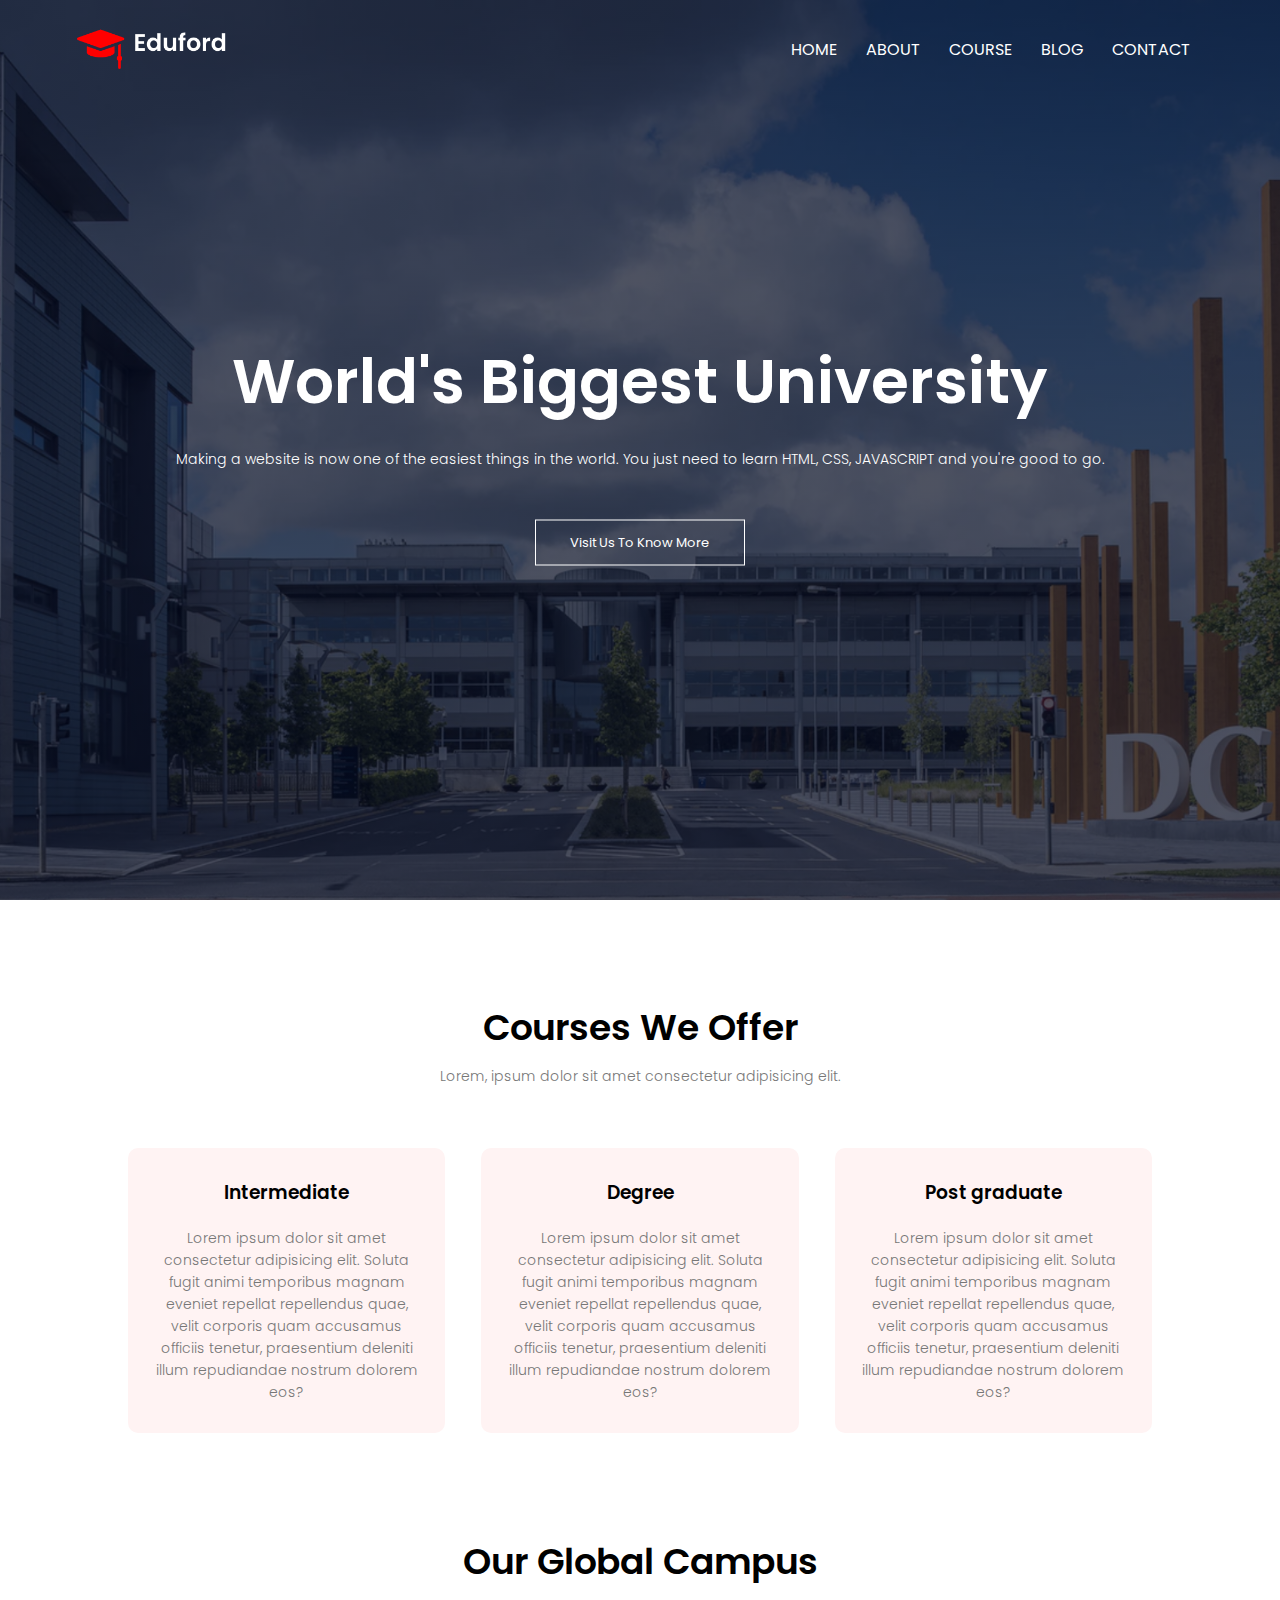
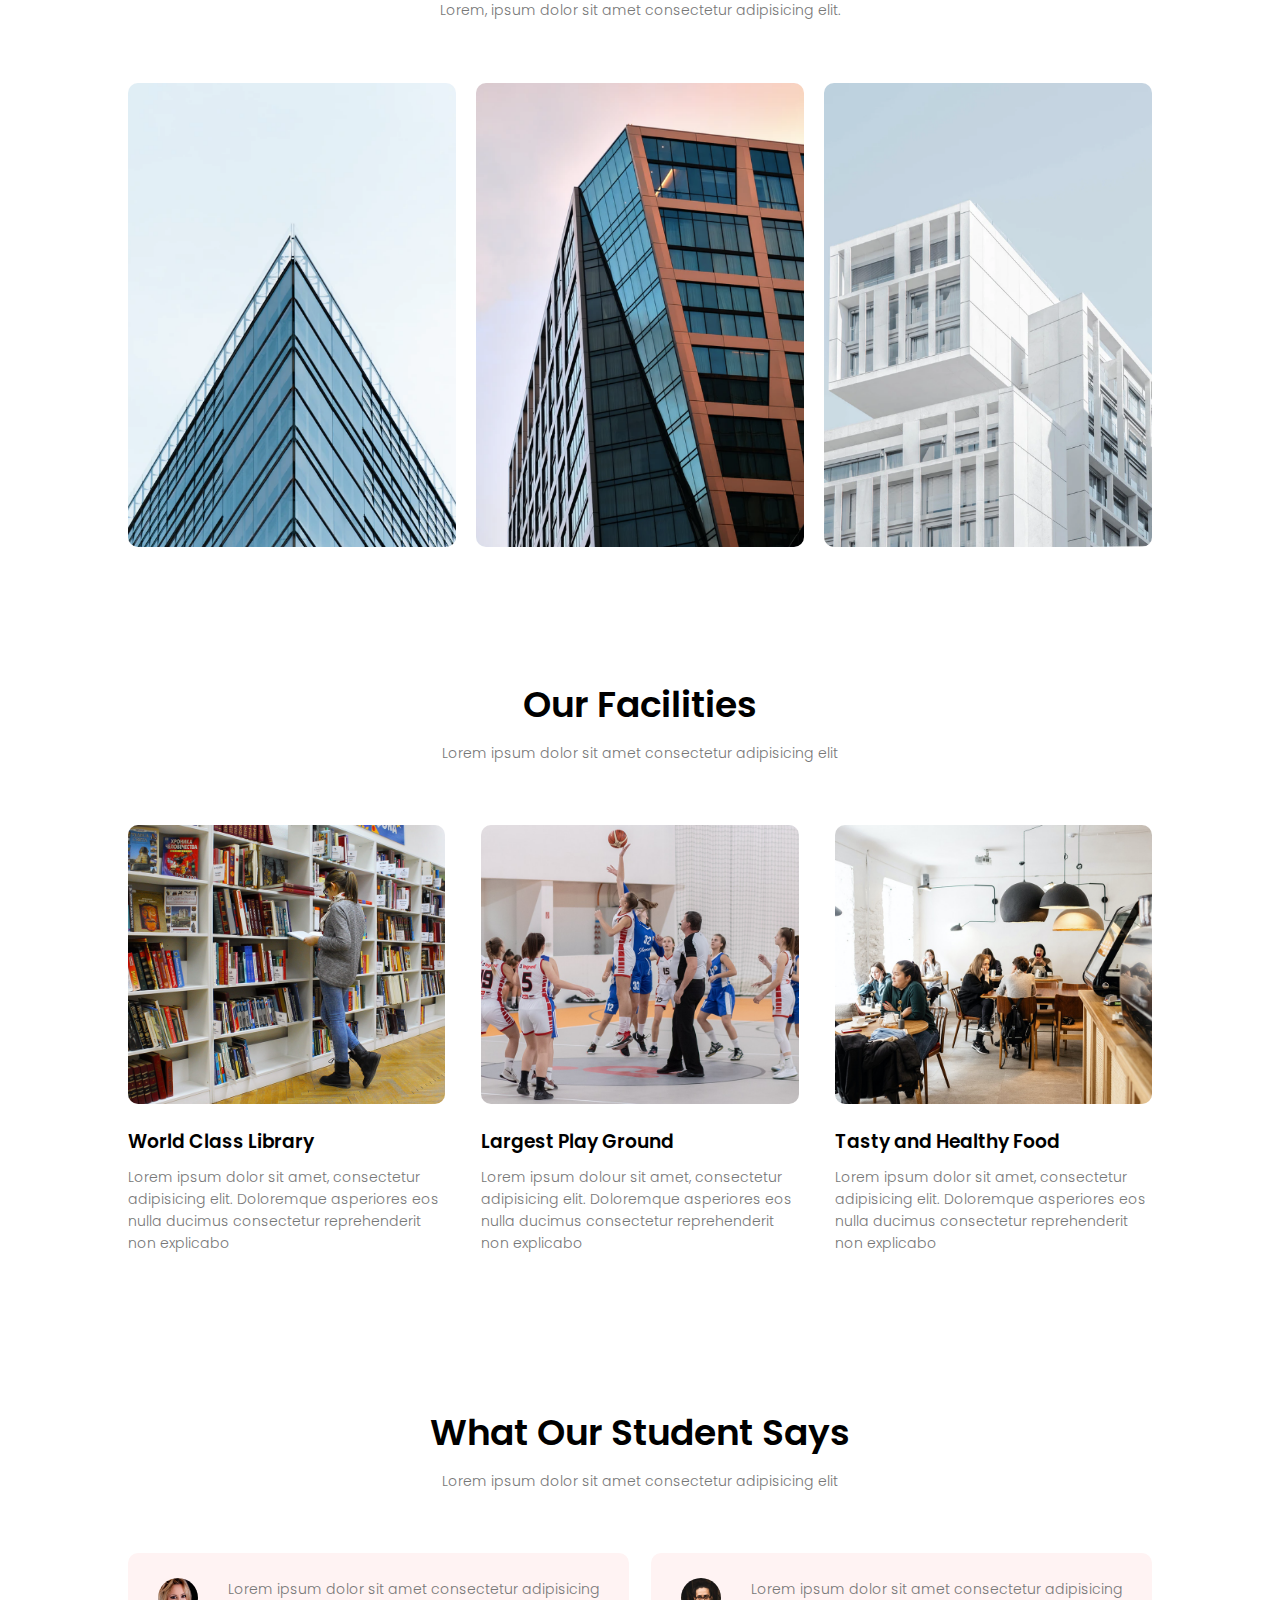
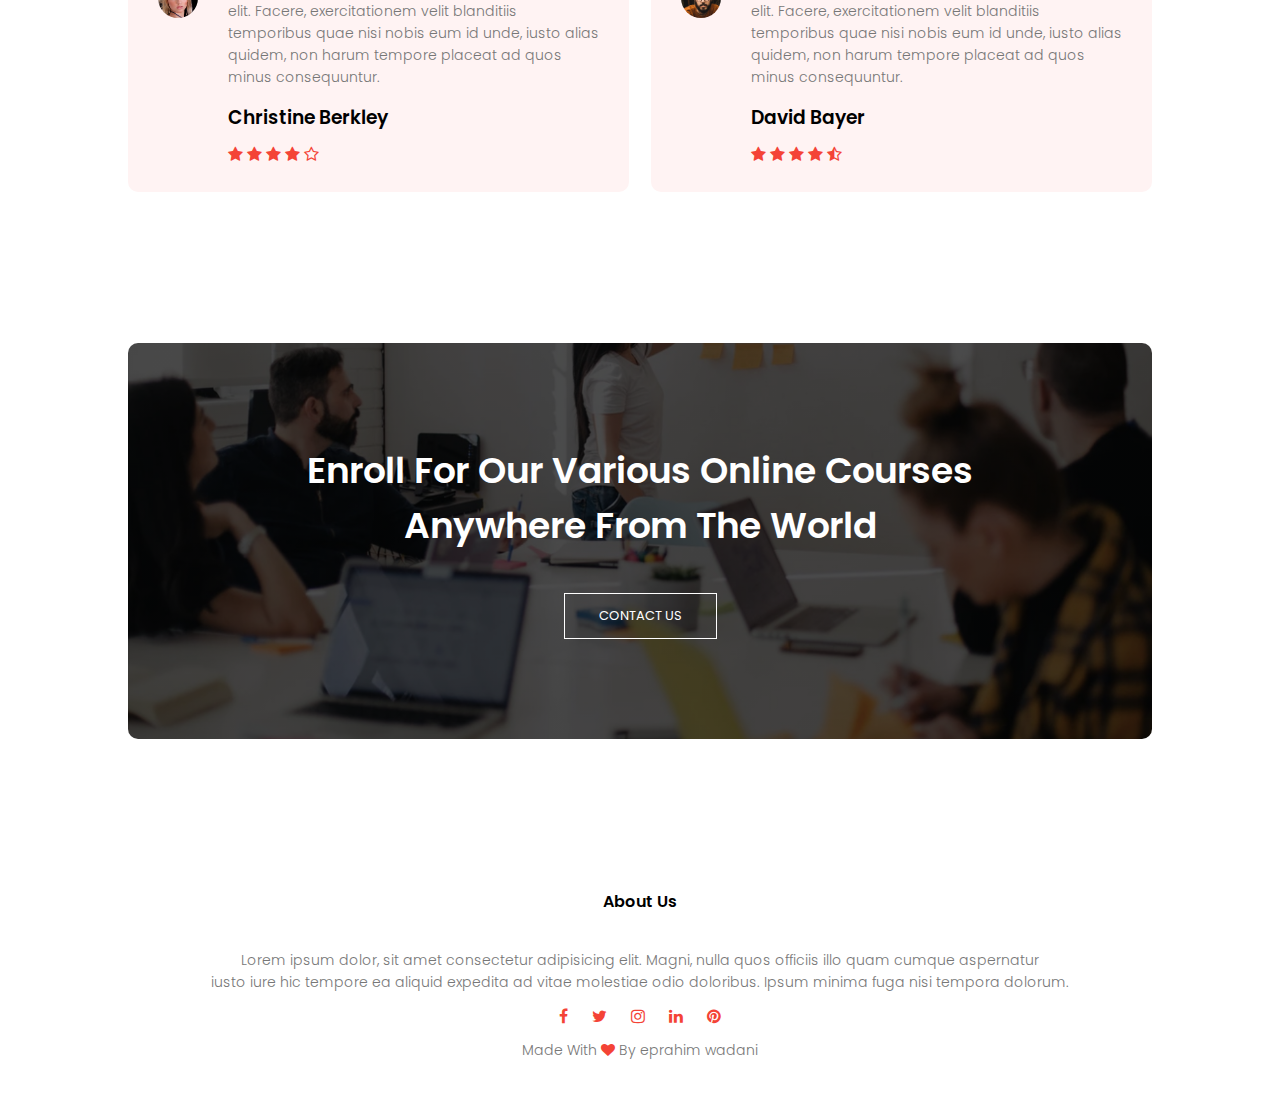
<file: index.html>
<!DOCTYPE html>
<html lang="en">
<head>
    <meta charset="UTF-8">
    <meta name="viewport" content="width=device-width, initial-scale=1.0">
    <title>University Website Design - Easy Tutorial</title>
    <link rel="stylesheet" href="qurxin.css">
    <link rel="preconnect" href="https://fonts.googleapis.com">
    <link rel="preconnect" href="https://fonts.gstatic.com" crossorigin>
    <link href="https://fonts.googleapis.com/css2?family=Poppins:wght@200;300;400;600;700&display=swap" rel="stylesheet">
    <link rel="stylesheet" href="https://stackpath.bootstrapcdn.com/font-awesome/4.7.0/css/font-awesome.min.css">
</head>
<body>
<section class="header">
        <nav>
          <a href="index.html"><img src="images/logo.png"></a>
          <div class="nav-links" id="navLinks">
            <i class="fa fa-times" onclick="hideMenu()"></i>
            <ul>
              <li><a href="index.html">HOME</a></li>
              <li><a href="about.html">ABOUT</a></li>
              <li><a href="Course.html">COURSE</a></li>
              <li><a href="Blog.html">BLOG</a></li>
              <li><a href="contact us.html">CONTACT</a></li>           
            </ul>
          </div>
          <i class="fa fa-bars" onclick="showMenu()"></i>
        </nav>
    <div class = "text-box">
      <h1>World's Biggest University</h1>
      <p>Making a website is now one of the easiest things in the world. You just need to learn HTML, CSS, JAVASCRIPT and you're good to go.</p>
      <a href="#" class="hero-btn">Visit Us To Know More</a>
    </div>
</section>
              <!---------------- Course Section ------------------>

<section class="Course">
        <h1>Courses We Offer</h1>
        <p>Lorem, ipsum dolor sit amet consectetur adipisicing elit.</p>
        <div class="row">
            <div class="course-col">
              <h3>Intermediate</h3>
              <p>Lorem ipsum dolor sit amet consectetur adipisicing elit. Soluta fugit animi temporibus magnam eveniet repellat repellendus quae, velit corporis quam accusamus officiis tenetur, praesentium deleniti illum repudiandae nostrum dolorem eos?</p>
            </div>
            <div class="course-col">
              <h3>Degree</h3>
              <p>Lorem ipsum dolor sit amet consectetur adipisicing elit. Soluta fugit animi temporibus magnam eveniet repellat repellendus quae, velit corporis quam accusamus officiis tenetur, praesentium deleniti illum repudiandae nostrum dolorem eos?</p>
            </div>
            <div class="course-col">
              <h3>Post graduate</h3>
              <p>Lorem ipsum dolor sit amet consectetur adipisicing elit. Soluta fugit animi temporibus magnam eveniet repellat repellendus quae, velit corporis quam accusamus officiis tenetur, praesentium deleniti illum repudiandae nostrum dolorem eos?</p>
            </div>
        </div>

      
</section>
 <!-- ----------------------Campus-------------------- -->
<section class="campus">
  <h1>Our Global Campus</h1>
  <p>Lorem, ipsum dolor sit amet consectetur adipisicing elit.</p>

  <div class="row">
      <div class="campus-col">
          <img src="/images/london.png">
            <div class="layer">
                <h3>LONDON</h3>
            </div>
      </div>
      <div class="campus-col">
          <img src="/images/newyork.png">
            <div class="layer">
                <h3>NEW YORK</h3>
            </div>
      </div>
      <div class="campus-col">
          <img src="/images/washington.png">
            <div class="layer">
                <h3>WASHINGTON</h3>
            </div>
      </div>
  </div>

</section>

      <!-----------------------facilities-------------------------->
<section class="facilities">
        <h1>Our Facilities</h1>
        <p>Lorem ipsum dolor sit amet consectetur adipisicing elit</p>
        <div class="row">
            <div class="facilities-col">
                <img src="images/library.png">
                <h3>World Class Library</h3>
                <p>Lorem ipsum dolor sit amet, consectetur adipisicing elit. Doloremque asperiores eos nulla ducimus consectetur reprehenderit non explicabo</p>
            </div>
      
            <div class="facilities-col">
                <img src="images/basketball.png">
                <h3>Largest Play Ground</h3>
                <p>Lorem ipsum dolour sit amet, consectetur adipisicing elit. Doloremque asperiores eos nulla ducimus consectetur reprehenderit non explicabo</p>
            </div>

            <div class="facilities-col">
                <img src="images/cafeteria.png">
                <h3>Tasty and Healthy Food</h3>
                <p>Lorem ipsum dolor sit amet, consectetur adipisicing elit. Doloremque asperiores eos nulla ducimus consectetur reprehenderit non explicabo</p>
            </div>
        </div>
</section>
              <!-------------------------Testimonials---------------------------->
<section class="testimonials">
  <h1>What Our Student Says</h1>
        <p>Lorem ipsum dolor sit amet consectetur adipisicing elit</p>
        <div class="row">
          <div class="testimonials-col">
            <img src="images/user1.jpg">
            <div>
              <p>Lorem ipsum dolor sit amet consectetur adipisicing elit. Facere, exercitationem velit blanditiis temporibus quae nisi nobis eum id unde, iusto alias quidem, non harum tempore placeat ad quos minus consequuntur.</p>
              <h3>Christine Berkley</h3>
                <i class="fa fa-star"></i>
                <i class="fa fa-star"></i>
                <i class="fa fa-star"></i>
                <i class="fa fa-star"></i>
                <i class="fa fa-star-o"></i>
            </div>
          </div>
          <div class="testimonials-col">
            <img src="images/user2.jpg">
            <div>
              <p>Lorem ipsum dolor sit amet consectetur adipisicing elit. Facere, exercitationem velit blanditiis temporibus quae nisi nobis eum id unde, iusto alias quidem, non harum tempore placeat ad quos minus consequuntur.</p>
              <h3>David Bayer</h3>
              <i class="fa fa-star"></i>
                <i class="fa fa-star"></i>
                <i class="fa fa-star"></i>
                <i class="fa fa-star"></i>
                <i class="fa fa-star-half-o"></i>
            </div>
          </div>
        </div>
</section>

              <!-------------------- call to action -------------------------->

<section class="cta">
  <h1>Enroll For Our Various Online Courses<br>Anywhere From The World</h1>
  <a href="contact us.html" class="hero-btn">CONTACT US</a>
</section>
              <!-- ----------------footer----------------- -->
<section class="footer">
  <h4>About Us</h4>
  <p>Lorem ipsum dolor, sit amet consectetur adipisicing elit. Magni, nulla quos officiis illo quam cumque aspernatur <br>iusto iure hic tempore ea aliquid expedita ad vitae molestiae odio doloribus. Ipsum minima fuga nisi tempora dolorum.</p>
  <div class="icons">
    <i class="fa fa-facebook"></i>
    <i class="fa fa-twitter"></i>
    <i class="fa fa-instagram"></i>
    <i class="fa fa-linkedin"></i>
    <i class="fa fa-pinterest"></i>
  </div>
  <p>Made With <i class="fa fa-heart"></i> By eprahim wadani</p>
</section>
    

      
              <!--------------- Javascript for toggle menu ----------------->
<script>
  var navLinks = document.getElementById("navLinks");
  function showMenu(){
    navLinks.style.right = "0"
  }
  function hideMenu(){
    navLinks.style.right = "-200px"
  }
</script>

  </body>
</html>
</file>
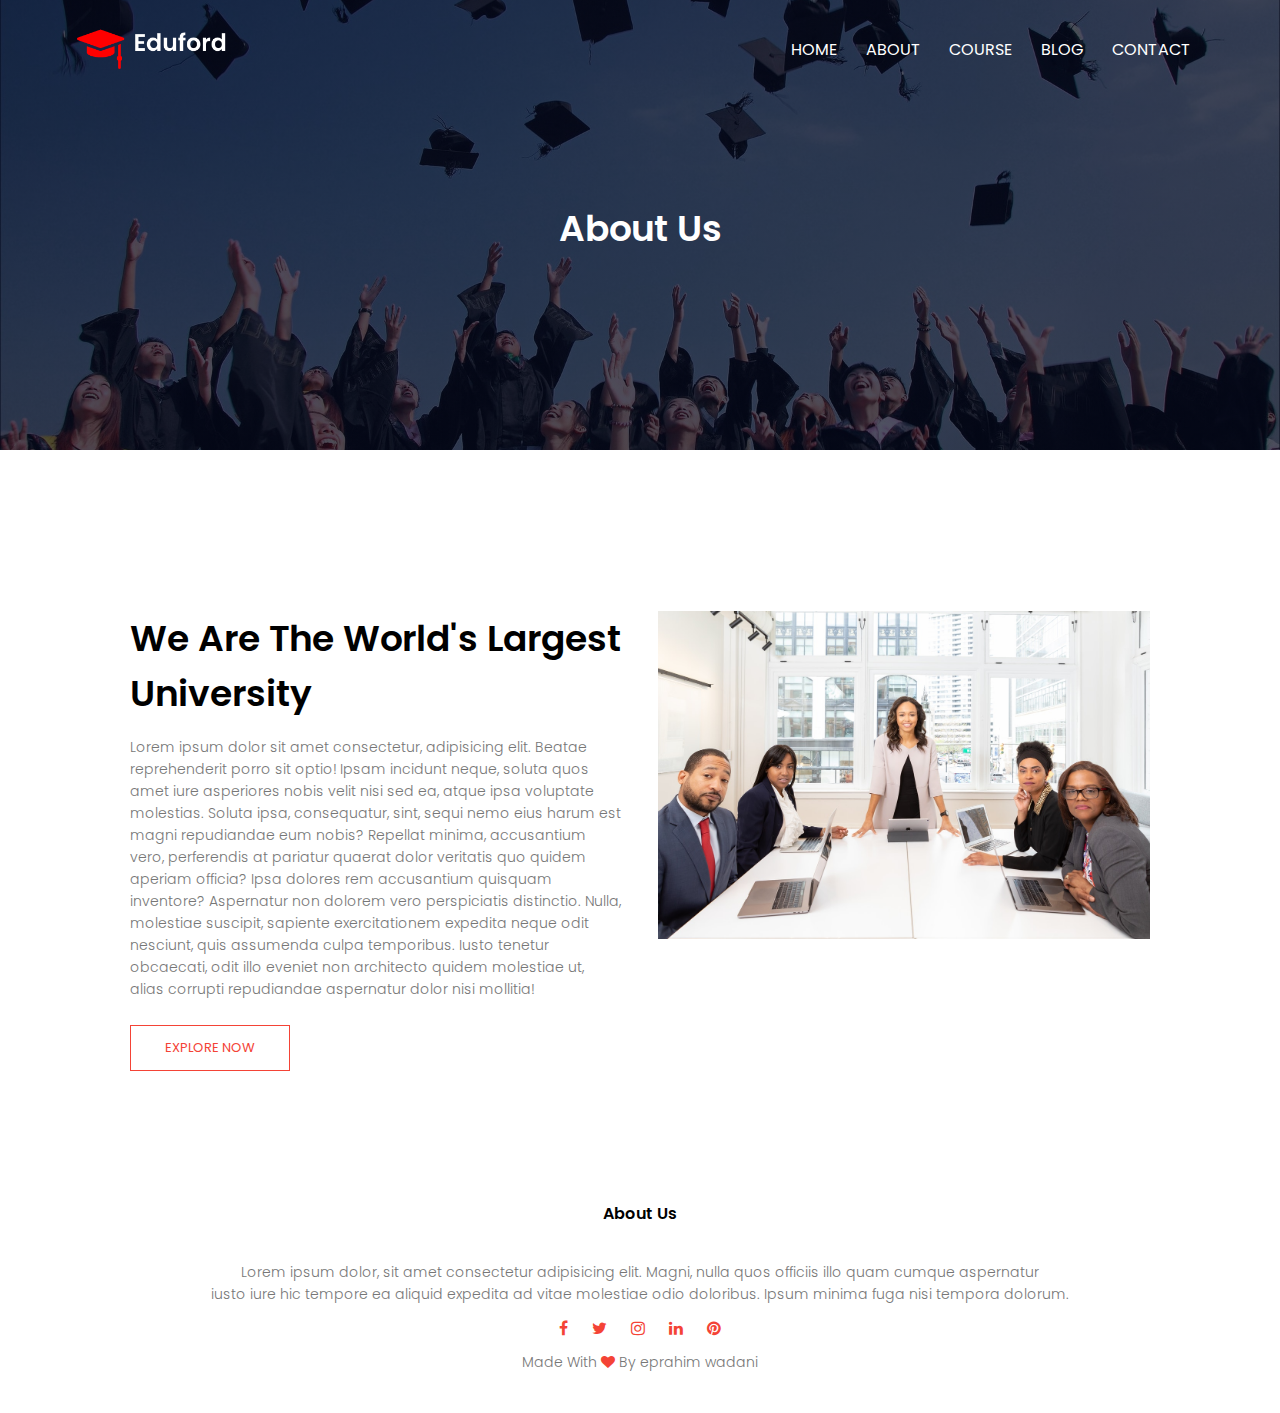
<file: about.html>
<!DOCTYPE html>
<html lang="en">
<head>
    <meta charset="UTF-8">
    <meta name="viewport" content="width=device-width, initial-scale=1.0">
    <title>University Website Design - Easy Tutorial</title>
    <link rel="stylesheet" href="qurxin.css">
    <link rel="preconnect" href="https://fonts.googleapis.com">
    <link rel="preconnect" href="https://fonts.gstatic.com" crossorigin>
    <link href="https://fonts.googleapis.com/css2?family=Poppins:wght@200;300;400;600;700&display=swap" rel="stylesheet">
    <link rel="stylesheet" href="https://stackpath.bootstrapcdn.com/font-awesome/4.7.0/css/font-awesome.min.css">
</head>
<body>
<section class="sub-header">
  <nav>
    <a href="index.html"><img src="images/logo.png"></a>
    <div class="nav-links" id="navLinks">
      <i class="fa fa-times" onclick="hideMenu()"></i>
      <ul>
        <li><a href="index.html">HOME</a></li>
        <li><a href="about.html">ABOUT</a></li>
        <li><a href="Course.html">COURSE</a></li>
        <li><a href="Blog.html">BLOG</a></li>
        <li><a href="contact us.html">CONTACT</a></li>      
      </ul>
    </div>
    <i class="fa fa-bars" onclick="showMenu()"></i>
  </nav>
  <h1>About Us</h1>
</section>      
              <!---------about us content--------->
<section class="about-us">
    <div class="row">
        <div class="about-col">
          <h1>We Are The World's Largest University</h1>
          <p>Lorem ipsum dolor sit amet consectetur, adipisicing elit. Beatae reprehenderit porro sit optio! Ipsam incidunt neque, soluta quos amet iure asperiores nobis velit nisi sed ea, atque ipsa voluptate molestias. Soluta ipsa, consequatur, sint, sequi nemo eius harum est magni repudiandae eum nobis? Repellat minima, accusantium vero, perferendis at pariatur quaerat dolor veritatis quo quidem aperiam officia? Ipsa dolores rem accusantium quisquam inventore? Aspernatur non dolorem vero perspiciatis distinctio. Nulla, molestiae suscipit, sapiente exercitationem expedita neque odit nesciunt, quis assumenda culpa temporibus. Iusto tenetur obcaecati, odit illo eveniet non architecto quidem molestiae ut, alias corrupti repudiandae aspernatur dolor nisi mollitia!</p>
          <a href="" class="hero-btn red-btn">EXPLORE NOW</a>
        </div>
        <div class="about-col">
        <img src="images/about.jpg">
        </div>
    </div>
</section>
              
              <!------------------footer------------------->
<section class="footer">
    <h4>About Us</h4>
    <p>Lorem ipsum dolor, sit amet consectetur adipisicing elit. Magni, nulla quos officiis illo quam cumque aspernatur <br>iusto iure hic tempore ea aliquid expedita ad vitae molestiae odio doloribus. Ipsum minima fuga nisi tempora dolorum.</p>
    <div class="icons">
      <i class="fa fa-facebook"></i>
      <i class="fa fa-twitter"></i>
      <i class="fa fa-instagram"></i>
      <i class="fa fa-linkedin"></i>
      <i class="fa fa-pinterest"></i>
    </div>
    <p>Made With <i class="fa fa-heart"></i> By eprahim wadani</p>
</section>

      
              <!--------------- Javascript for toggle menu ----------------->
<script>
  var navLinks = document.getElementById("navLinks");
  function showMenu(){
    navLinks.style.right = "0"
  }
  function hideMenu(){
    navLinks.style.right = "-200px"
  }
</script>

  </body>
</html>
</file>
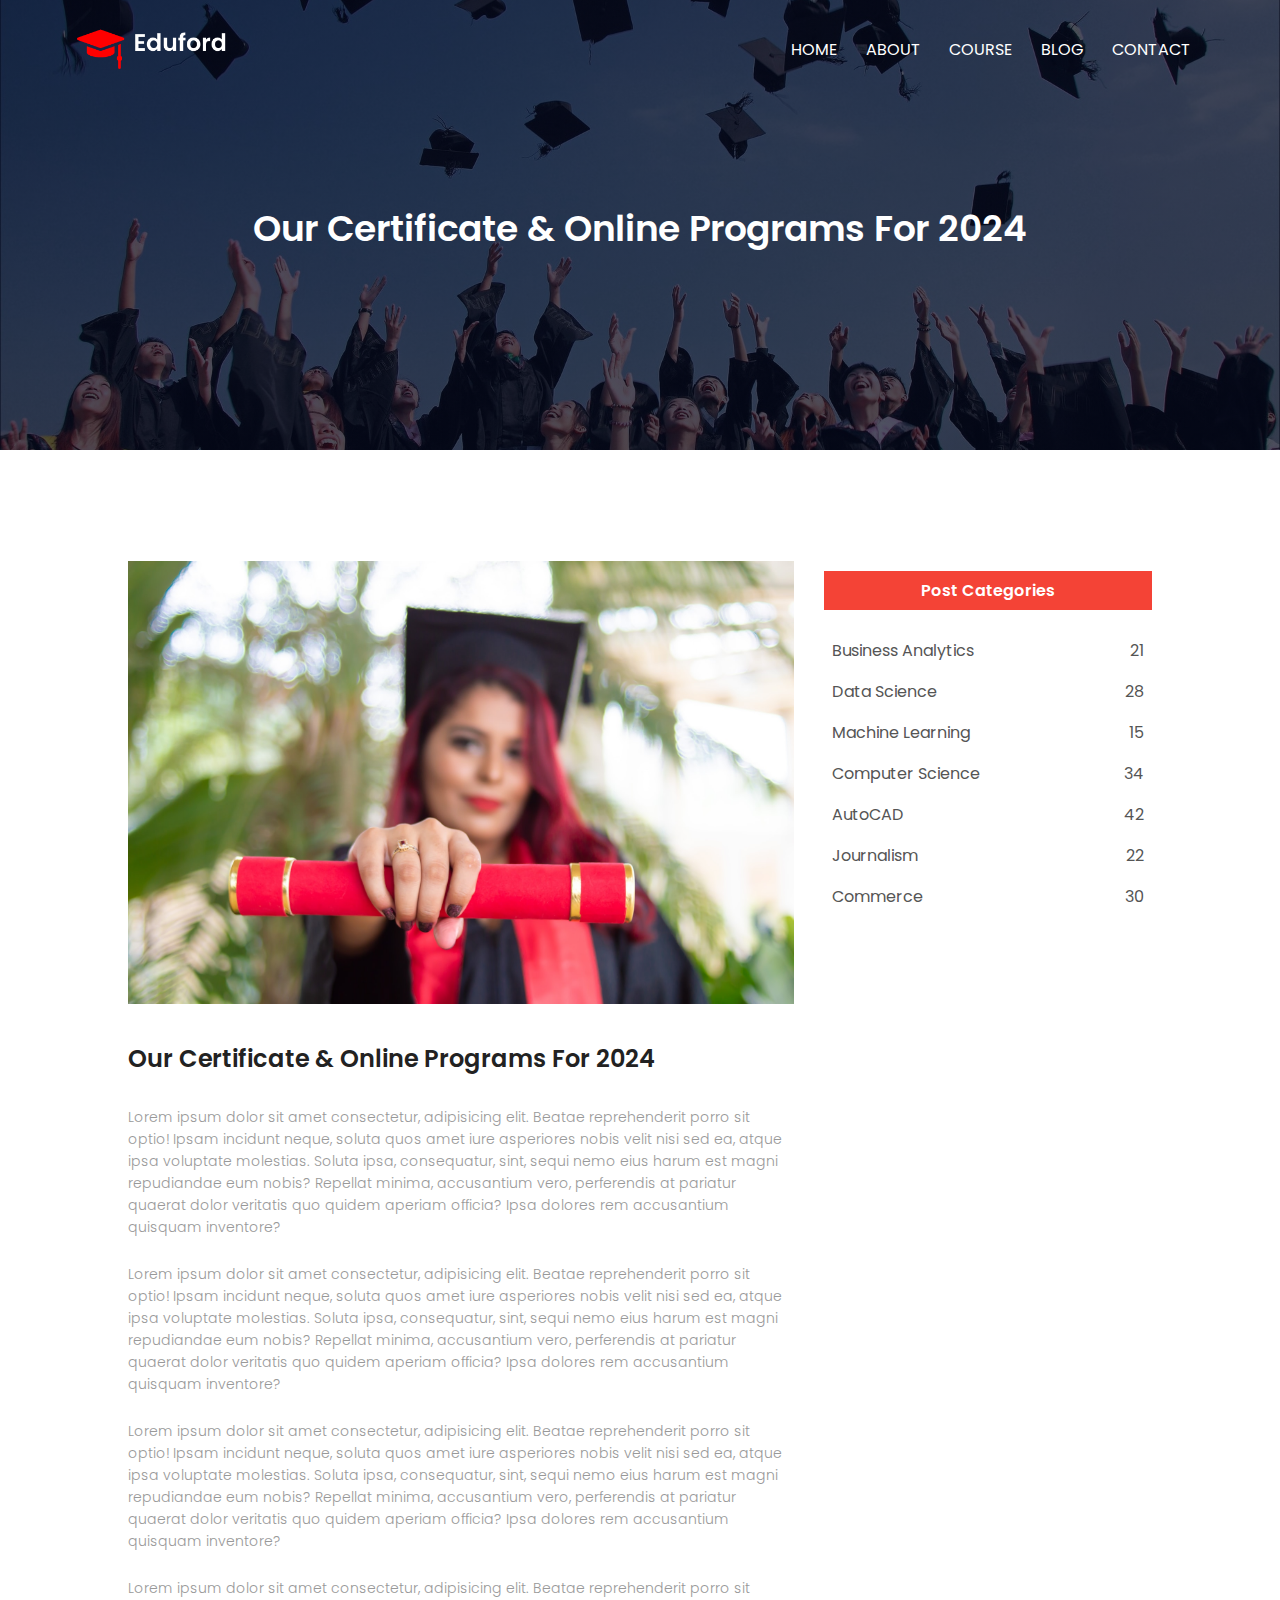
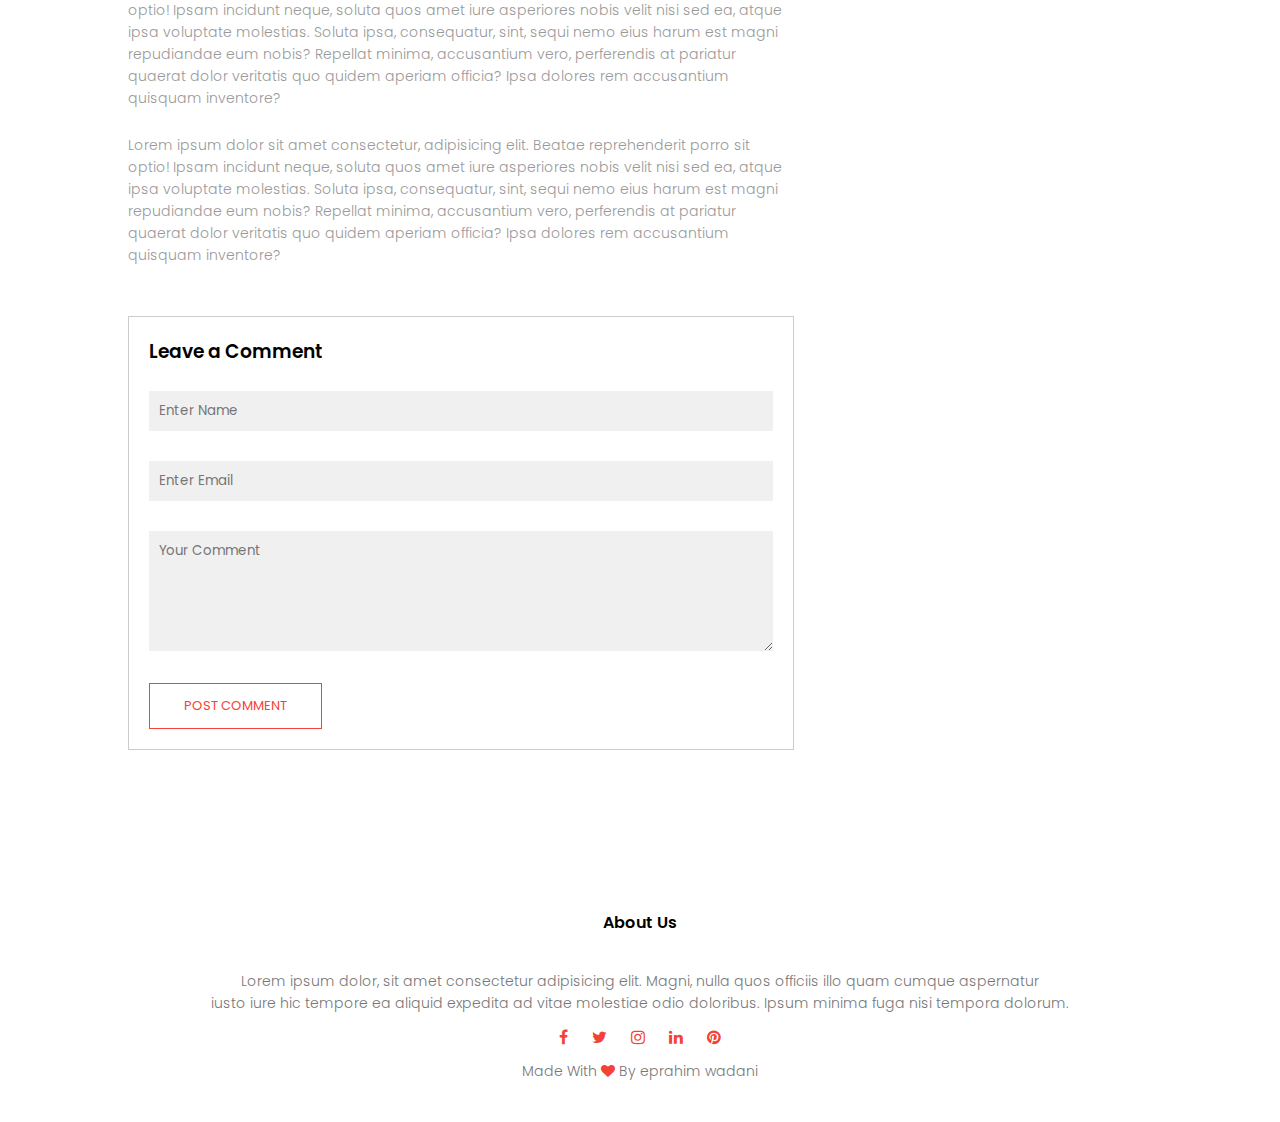
<file: Blog.html>
<!DOCTYPE html>
<html lang="en">
<head>
    <meta charset="UTF-8">
    <meta name="viewport" content="width=device-width, initial-scale=1.0">
    <title>University Website Design - Easy Tutorial</title>
    <link rel="stylesheet" href="qurxin.css">
    <link rel="preconnect" href="https://fonts.googleapis.com">
    <link rel="preconnect" href="https://fonts.gstatic.com" crossorigin>
    <link href="https://fonts.googleapis.com/css2?family=Poppins:wght@200;300;400;600;700&display=swap" rel="stylesheet">
    <link rel="stylesheet" href="https://stackpath.bootstrapcdn.com/font-awesome/4.7.0/css/font-awesome.min.css">
</head>
<body>
<section class="sub-header">
    <nav>
      <a href="index.html"><img src="images/logo.png"></a>
      <div class="nav-links" id="navLinks">
        <i class="fa fa-times" onclick="hideMenu()"></i>
        <ul>
          <li><a href="index.html">HOME</a></li>
          <li><a href="about.html">ABOUT</a></li>
          <li><a href="Course.html">COURSE</a></li>
          <li><a href="Blog.html">BLOG</a></li>
          <li><a href="contact us.html">CONTACT</a></li>
        </ul>
      </div>
      <i class="fa fa-bars" onclick="showMenu()"></i>
    </nav>
    <h1>Our Certificate & Online Programs For 2024</h1>
</section> 
        <!---------------blog page content---------------->
<section class="blog-content">
  <div class="row">
    <div class="blog-left">
      <img src="images/certificate.jpg">
      <h2>Our Certificate & Online Programs For 2024</h2>
      <p>Lorem ipsum dolor sit amet consectetur, adipisicing elit. Beatae reprehenderit porro sit optio! Ipsam incidunt neque, soluta quos amet iure asperiores nobis velit nisi sed ea, atque ipsa voluptate molestias. Soluta ipsa, consequatur, sint, sequi nemo eius harum est magni repudiandae eum nobis? Repellat minima, accusantium vero, perferendis at pariatur quaerat dolor veritatis quo quidem aperiam officia? Ipsa dolores rem accusantium quisquam inventore?</p><br>
      <p>Lorem ipsum dolor sit amet consectetur, adipisicing elit. Beatae reprehenderit porro sit optio! Ipsam incidunt neque, soluta quos amet iure asperiores nobis velit nisi sed ea, atque ipsa voluptate molestias. Soluta ipsa, consequatur, sint, sequi nemo eius harum est magni repudiandae eum nobis? Repellat minima, accusantium vero, perferendis at pariatur quaerat dolor veritatis quo quidem aperiam officia? Ipsa dolores rem accusantium quisquam inventore?</p><br>
      <p>Lorem ipsum dolor sit amet consectetur, adipisicing elit. Beatae reprehenderit porro sit optio! Ipsam incidunt neque, soluta quos amet iure asperiores nobis velit nisi sed ea, atque ipsa voluptate molestias. Soluta ipsa, consequatur, sint, sequi nemo eius harum est magni repudiandae eum nobis? Repellat minima, accusantium vero, perferendis at pariatur quaerat dolor veritatis quo quidem aperiam officia? Ipsa dolores rem accusantium quisquam inventore?</p><br>
      <p>Lorem ipsum dolor sit amet consectetur, adipisicing elit. Beatae reprehenderit porro sit optio! Ipsam incidunt neque, soluta quos amet iure asperiores nobis velit nisi sed ea, atque ipsa voluptate molestias. Soluta ipsa, consequatur, sint, sequi nemo eius harum est magni repudiandae eum nobis? Repellat minima, accusantium vero, perferendis at pariatur quaerat dolor veritatis quo quidem aperiam officia? Ipsa dolores rem accusantium quisquam inventore?</p> <br>
      <p>Lorem ipsum dolor sit amet consectetur, adipisicing elit. Beatae reprehenderit porro sit optio! Ipsam incidunt neque, soluta quos amet iure asperiores nobis velit nisi sed ea, atque ipsa voluptate molestias. Soluta ipsa, consequatur, sint, sequi nemo eius harum est magni repudiandae eum nobis? Repellat minima, accusantium vero, perferendis at pariatur quaerat dolor veritatis quo quidem aperiam officia? Ipsa dolores rem accusantium quisquam inventore?</p>

      <div class="comment-box">
        <h3>Leave a Comment</h3>
        <form class="Comment-form">
          <input type="text" placeholder="Enter Name">
          <input type="Email" placeholder="Enter Email">
          <textarea rows="5" placeholder="Your Comment"></textarea>
          <button type="Submit" class="hero-btn red-btn">POST COMMENT</button>
        </form>
      </div>
    </div>
    <div class="blog-right">
      <h3>Post Categories</h3>
      <div>
        <span>Business Analytics</span>
        <span>21</span>
      </div>
      <div>
        <span>Data Science</span>
        <span>28</span>
      </div>
      <div>
        <span>Machine Learning</span>
        <span>15</span>
      </div>
      <div>
        <span>Computer Science</span>
        <span>34</span>
      </div>
      <div>
        <span>AutoCAD</span>
        <span>42</span>
      </div>
      <div>
        <span>Journalism</span>
        <span>22</span>
      </div>
      <div>
        <span>Commerce</span>
        <span>30</span>
      </div>
    </div>
  </div>
</section>
        <!------------------footer------------------>
<section class="footer">
  <h4>About Us</h4>
  <p>Lorem ipsum dolor, sit amet consectetur adipisicing elit. Magni, nulla quos officiis illo quam cumque aspernatur <br>iusto iure hic tempore ea aliquid expedita ad vitae molestiae odio doloribus. Ipsum minima fuga nisi tempora dolorum.</p>
  <div class="icons">
    <i class="fa fa-facebook"></i>
    <i class="fa fa-twitter"></i>
    <i class="fa fa-instagram"></i>
    <i class="fa fa-linkedin"></i>
    <i class="fa fa-pinterest"></i>
  </div>
  <p>Made With <i class="fa fa-heart"></i> By eprahim wadani</p>
</section>

      
              <!--------------- Javascript for toggle menu ----------------->
<script>
  var navLinks = document.getElementById("navLinks");
  function showMenu(){
    navLinks.style.right = "0"
  }
  function hideMenu(){
    navLinks.style.right = "-200px"
  }
</script>

  </body>
</html>
</file>
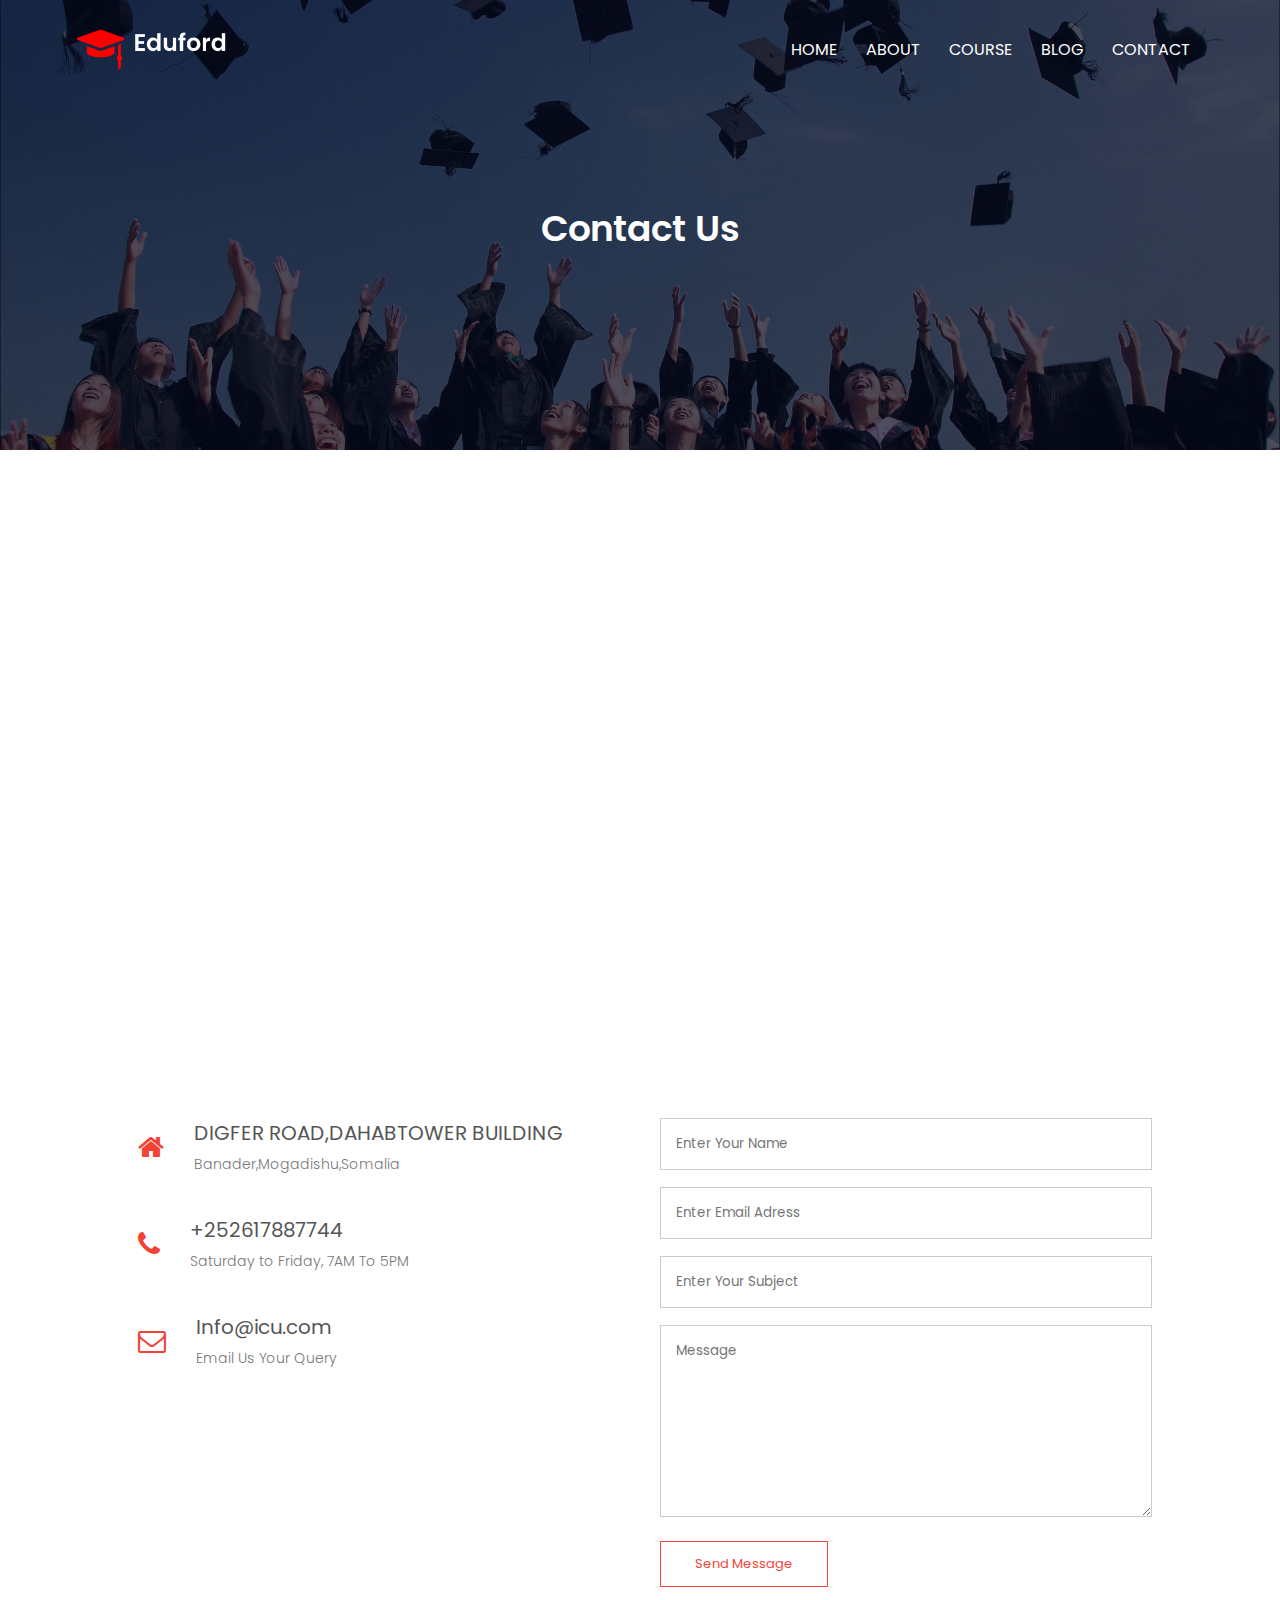
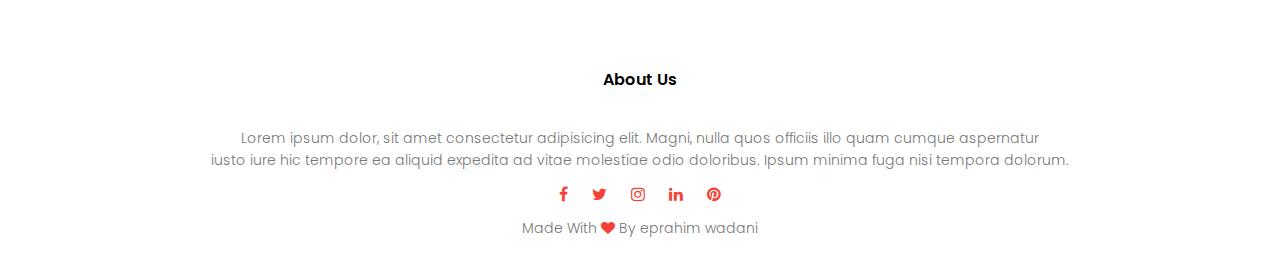
<file: contact us.html>
<!DOCTYPE html>
<html lang="en">
<head>
    <meta charset="UTF-8">
    <meta name="viewport" content="width=device-width, initial-scale=1.0">
    <title>University Website Design - Easy Tutorial</title>
    <link rel="stylesheet" href="qurxin.css">
    <link rel="preconnect" href="https://fonts.googleapis.com">
    <link rel="preconnect" href="https://fonts.gstatic.com" crossorigin>
    <link href="https://fonts.googleapis.com/css2?family=Poppins:wght@200;300;400;600;700&display=swap" rel="stylesheet">
    <link rel="stylesheet" href="https://stackpath.bootstrapcdn.com/font-awesome/4.7.0/css/font-awesome.min.css">
</head>
<body>
<section class="sub-header">
  <nav>
    <a href="index.html"><img src="images/logo.png"></a>
    <div class="nav-links" id="navLinks">
      <i class="fa fa-times" onclick="hideMenu()"></i>
      <ul>
        <li><a href="index.html">HOME</a></li>
        <li><a href="about.html">ABOUT</a></li>
        <li><a href="Course.html">COURSE</a></li>
        <li><a href="Blog.html">BLOG</a></li>
        <li><a href="contact us.html">CONTACT</a></li>
      </ul>
    </div>
    <i class="fa fa-bars" onclick="showMenu()"></i>
  </nav>
  <h1>Contact Us</h1>
</section>  
    <!--Contact Us  -->
    <section class="Location">
      <iframe src="https://www.google.com/maps/embed?pb=!1m18!1m12!1m3!1d888.0699655096046!2d45.29978224597935!3d2.0366013192289736!2m3!1f0!2f0!3f0!3m2!1i1024!2i768!4f13.1!3m3!1m2!1s0x3d5843952199da3f%3A0xfdb54d6fa58fe263!2sJamhuriya%20University%20of%20Science%20%26%20Technology%20(JUST)!5e0!3m2!1sen!2sso!4v1719859060668!5m2!1sen!2sso" width="600" height="450" style="border:0;" allowfullscreen="" loading="lazy" referrerpolicy="no-referrer-when-downgrade"></iframe>
    </section>

    <section class="contact-us">
      <div class="row">
        <div class="contact-col">
          <div>
            <i class="fa fa-home"></i>
            <span>
              <h5>DIGFER ROAD,DAHABTOWER BUILDING</h5>
              <p>Banader,Mogadishu,Somalia</p>
            </span>
          </div>
          <div>
            <i class="fa fa-phone"></i>
            <span>
              <h5>+252617887744</h5>
              <p>Saturday to Friday, 7AM To 5PM</p>
            </span>
          </div>
          <div>
            <i class="fa fa-envelope-o"></i>
            <span>
              <h5>Info@icu.com</h5>
              <p>Email Us Your Query</p>
            </span>
          </div>
        </div>
        <div class="contact-col">
          <form action="">
            <input type="text" placeholder="Enter Your Name" required>
            <input type="text" placeholder="Enter Email Adress" required>
            <input type="text" placeholder="Enter Your Subject" required>
            <textarea rows="8" placeholder="Message" required></textarea>
            <button type="submit" class="hero-btn red-btn">Send Message</button>
          </form>

        </div>
      </div>
    </section>
              <!------------------footer------------------->
<section class="footer">
    <h4>About Us</h4>
    <p>Lorem ipsum dolor, sit amet consectetur adipisicing elit. Magni, nulla quos officiis illo quam cumque aspernatur <br>iusto iure hic tempore ea aliquid expedita ad vitae molestiae odio doloribus. Ipsum minima fuga nisi tempora dolorum.</p>
    <div class="icons">
      <i class="fa fa-facebook"></i>
      <i class="fa fa-twitter"></i>
      <i class="fa fa-instagram"></i>
      <i class="fa fa-linkedin"></i>
      <i class="fa fa-pinterest"></i>
    </div>
    <p>Made With <i class="fa fa-heart"></i> By eprahim wadani</p>
</section>

      
              <!--------------- Javascript for toggle menu ----------------->
<script>
  var navLinks = document.getElementById("navLinks");
  function showMenu(){
    navLinks.style.right = "0"
  }
  function hideMenu(){
    navLinks.style.right = "-200px"
  }
</script>

  </body>
</html>
</file>
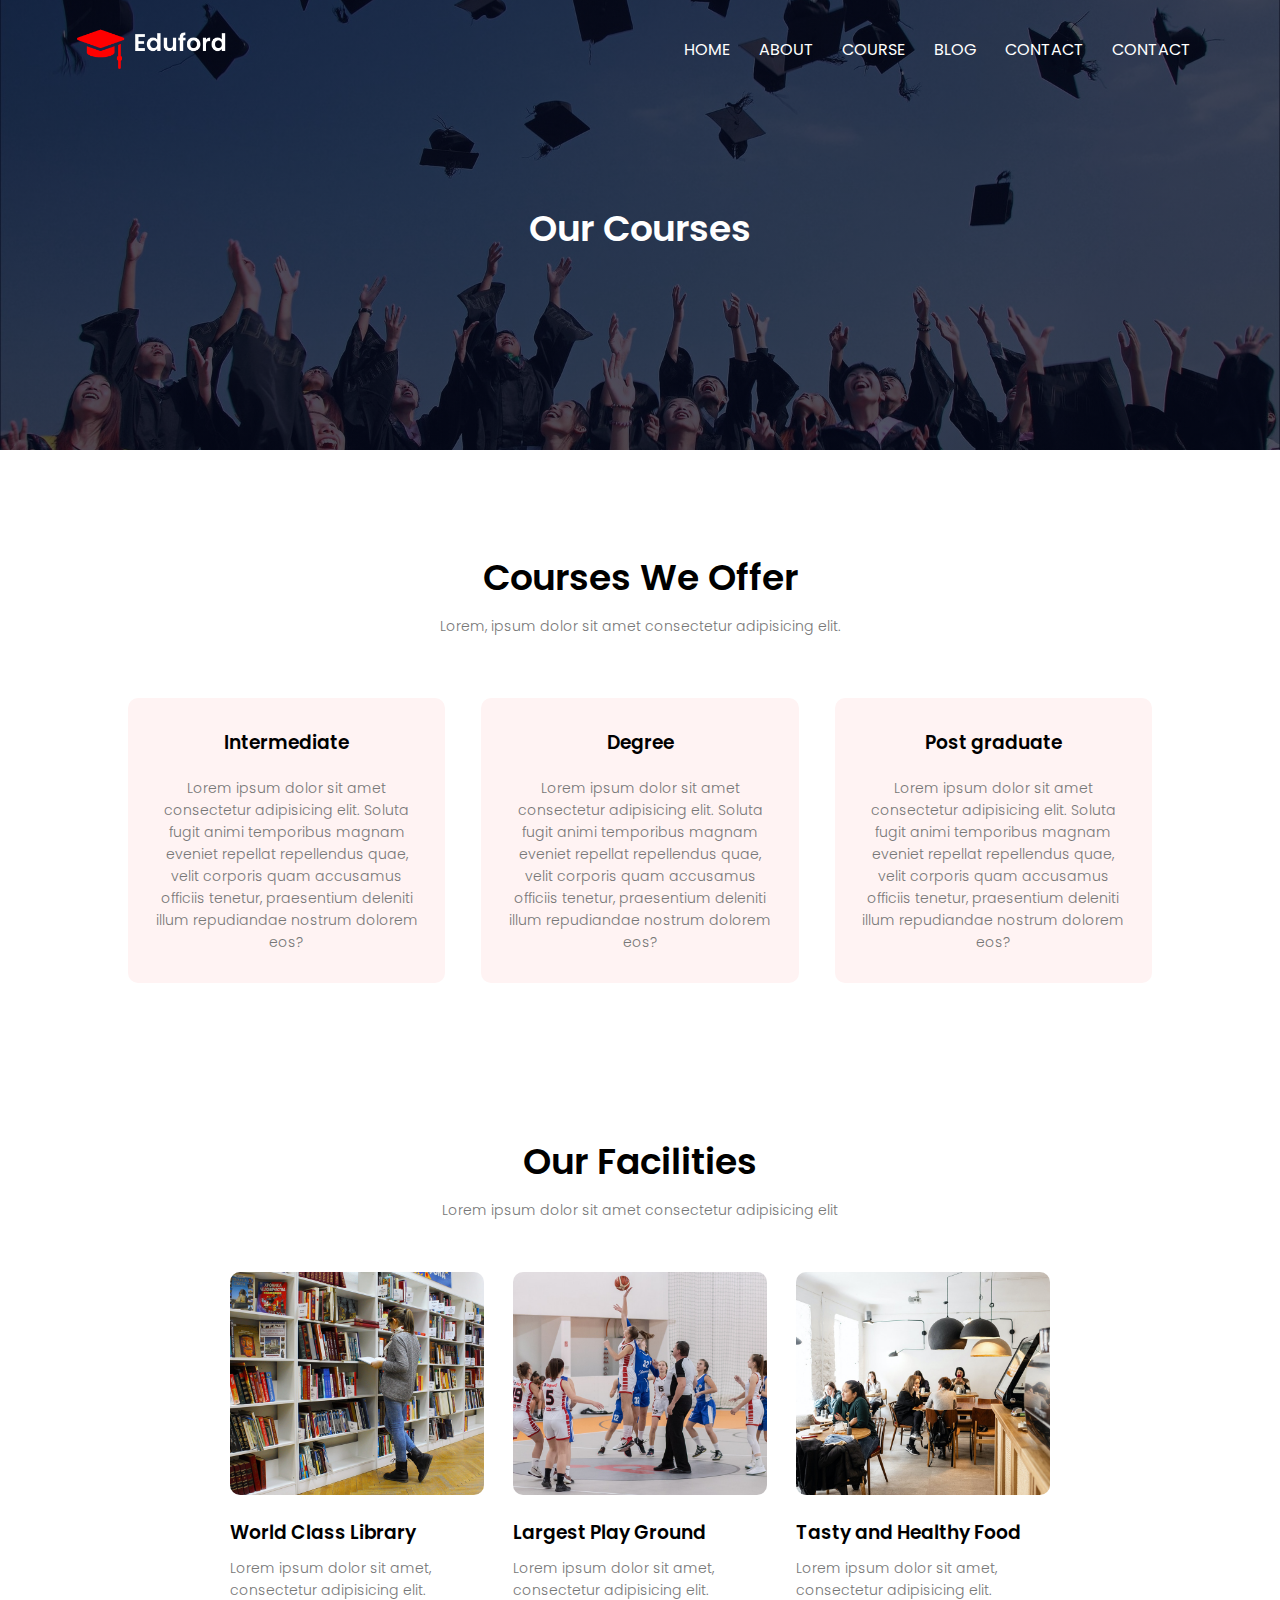
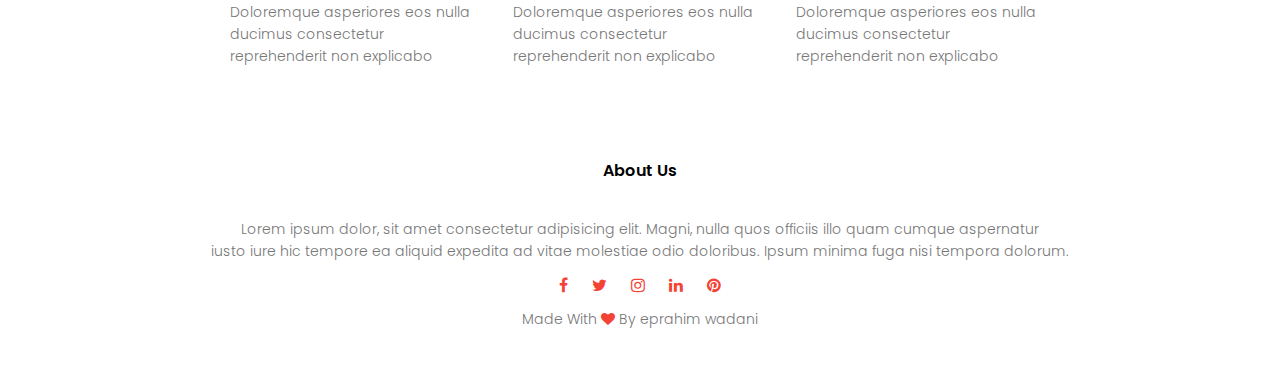
<file: Course.html>
<!DOCTYPE html>
<html lang="en">
<head>
    <meta charset="UTF-8">
    <meta name="viewport" content="width=device-width, initial-scale=1.0">
    <title>University Website Design - Easy Tutorial</title>
    <link rel="stylesheet" href="qurxin.css">
    <link rel="preconnect" href="https://fonts.googleapis.com">
    <link rel="preconnect" href="https://fonts.gstatic.com" crossorigin>
    <link href="https://fonts.googleapis.com/css2?family=Poppins:wght@200;300;400;600;700&display=swap" rel="stylesheet">
    <link rel="stylesheet" href="https://stackpath.bootstrapcdn.com/font-awesome/4.7.0/css/font-awesome.min.css">
</head>
<body>
  <section class="sub-header">
          <nav>
            <a href="index.html"><img src="images/logo.png"></a>
            <div class="nav-links" id="navLinks">
              <i class="fa fa-times" onclick="hideMenu()"></i>
              <ul>
                <li><a href="index.html">HOME</a></li>
                <li><a href="about.html">ABOUT</a></li>
                <li><a href="Course.html">COURSE</a></li>
                <li><a href="Blog.html">BLOG</a></li>
                <li><a href="contact us.html">CONTACT</a></li>
                <li><a href="service.html">CONTACT</a></li>
              </ul>
            </div>
            <i class="fa fa-bars" onclick="showMenu()"></i>
          </nav>
          <h1>Our Courses</h1>
        </section>   
           <!------------------courses------------------->
        
      <section class="Course">
        <h1>Courses We Offer</h1>
        <p>Lorem, ipsum dolor sit amet consectetur adipisicing elit.</p>
        <div class="row">
            <div class="course-col">
              <h3>Intermediate</h3>
              <p>Lorem ipsum dolor sit amet consectetur adipisicing elit. Soluta fugit animi temporibus magnam eveniet repellat repellendus quae, velit corporis quam accusamus officiis tenetur, praesentium deleniti illum repudiandae nostrum dolorem eos?</p>
            </div>
            <div class="course-col">
              <h3>Degree</h3>
              <p>Lorem ipsum dolor sit amet consectetur adipisicing elit. Soluta fugit animi temporibus magnam eveniet repellat repellendus quae, velit corporis quam accusamus officiis tenetur, praesentium deleniti illum repudiandae nostrum dolorem eos?</p>
            </div>
            <div class="course-col">
              <h3>Post graduate</h3>
              <p>Lorem ipsum dolor sit amet consectetur adipisicing elit. Soluta fugit animi temporibus magnam eveniet repellat repellendus quae, velit corporis quam accusamus officiis tenetur, praesentium deleniti illum repudiandae nostrum dolorem eos?</p>
            </div>
        </div>
        <!-----------------------facilities-------------------------->
        <section class="facilities">
          <h1>Our Facilities</h1>
          <p>Lorem ipsum dolor sit amet consectetur adipisicing elit</p>
          <div class="row">
            <div class="facilities-col">
              <img src="images/library.png">
              <h3>World Class Library</h3>
              <p>Lorem ipsum dolor sit amet, consectetur adipisicing elit. Doloremque asperiores eos nulla ducimus consectetur reprehenderit non explicabo</p>
            </div>
            <div class="facilities-col">
              <img src="images/basketball.png">
              <h3>Largest Play Ground</h3>
              <p>Lorem ipsum dolor sit amet, consectetur adipisicing elit. Doloremque asperiores eos nulla ducimus consectetur reprehenderit non explicabo</p>
            </div>
            <div class="facilities-col">
              <img src="images/cafeteria.png">
              <h3>Tasty and Healthy Food</h3>
              <p>Lorem ipsum dolor sit amet, consectetur adipisicing elit. Doloremque asperiores eos nulla ducimus consectetur reprehenderit non explicabo</p>
            </div>
          </div>

        </section>
        <!------------------footer------------------>
              <section class="footer">
                <h4>About Us</h4>
                <p>Lorem ipsum dolor, sit amet consectetur adipisicing elit. Magni, nulla quos officiis illo quam cumque aspernatur <br>iusto iure hic tempore ea aliquid expedita ad vitae molestiae odio doloribus. Ipsum minima fuga nisi tempora dolorum.</p>
                <div class="icons">
                  <i class="fa fa-facebook"></i>
                  <i class="fa fa-twitter"></i>
                  <i class="fa fa-instagram"></i>
                  <i class="fa fa-linkedin"></i>
                  <i class="fa fa-pinterest"></i>
                </div>
                <p>Made With <i class="fa fa-heart"></i> By eprahim wadani</p>
              </section>

      
              <!--------------- Javascript for toggle menu ----------------->
            <script>
              var navLinks = document.getElementById("navLinks");
              function showMenu(){
                navLinks.style.right = "0"
              }
              function hideMenu(){
                navLinks.style.right = "-200px"
              }
            </script>

  </body>
</html>
</file>
<file: qurxin.css>
*{
      margin: 0;
      padding: 0;
      font-family: 'Poppins', sans-serif;

    }
.header {
    min-height: 100vh;
    width: 100%;
    background-image: linear-gradient(rgba(4, 9, 30, 0.7), rgba(4, 9, 30, 0.7)), url(images/banner.png);
    background-position: center;
    background-size: cover;
    position: relative;
}
nav{
    display: flex;
    padding: 2% 6%;
    justify-content: space-between;
    align-items: center;
}
nav img {
    width: 150px;

}
.nav-links{
    flex: 1;
    text-align: right;
}
.nav-links ul li {
    list-style: none;
    display: inline-block;
    padding: 8px 12px;
    position: relative;
}
.nav-links ul li a{
    color: #fff;
    text-decoration: none;
    font: size 13px;
    
}
.nav-links ul li::after {
    content: '';
    width: 0%;
    height: 2px;
    background: #f44336;
    display: block;
    margin: auto;
    transition: 0.5s;
}
.nav-links ul li:hover::after{
    width: 100%;
}
.text-box{
    width: 90%;
    color: #fff;
    position: absolute;
    top: 50%;
    left: 50%;
    transform: translate(-50%,-50%);
    -webkit-transform: translate(-50%,-50%);
    -moz-transform: translate(-50%,-50%);
    -ms-transform: translate(-50%,-50%);
    -o-transform: translate(-50%,-50%);
    text-align: center;
}
.text-box h1{
    font-size: 62px;
}
.text-box p{
    margin: 10px 0 40px;
    font-size: 14px;
    color: #fff;
}
.hero-btn{
    display: inline-block;
    text-decoration: none;
    color: #fff;
    border: 1px solid #fff;
    padding: 12px 34px;
    font-size: 13px;
    background: transparent;
    position: relative;
    cursor: pointer;
}
.hero-btn:hover{
    border: 1px solid #f44336;
    background: #f44336;
    transition: 1s;
    -webkit-transition: 1s;
    -moz-transition: 1s;
    -ms-transition: 1s;
    -o-transition: 1s;
}
nav .fa {
    display: none;
}
@media(max-width: 700px){
    .text-box h1{
        font-size: 20px;
    }
    .nav-links ul li {
        display: block;
    }
    .nav-links{
        position: fixed;
        background: #f44336;
        height: 100vh;
        width: 200px;
        top: 0;
        right:-200px;
        text-align: left;
        z-index: 2;
        transition: 1s;
        -webkit-transition: 1s;
        -moz-transition: 1s;
        -ms-transition: 1s;
        -o-transition: 1s;
}
    nav .fa{
        display: block;
        color: #fff;
        margin: 10px;
        font-size: 22px;
        cursor: pointer;
    }
    .nav-links ul {
        padding: 30px;
         
    }


}

/* ---------Course-------- */

.Course{
    width: 80%;
    margin: auto;
    text-align: center;
    padding-top: 100px;
}
h1{
    font-size: 36px;
    font-weight: 600;

}
p{
    color: #777;
    font-size: 14px;
    font-weight: 300;
    line-height: 22px;
    padding: 10px;
}
.row {
    margin-top: 5%;
    display: flex;
    justify-content: space-between;
}
.course-col{
    flex-basis: 31%;
    background: #fff3f3;
    border-radius: 10px;
    -webkit-border-radius: 10px;
    -moz-border-radius: 10px;
    -ms-border-radius: 10px;
    -o-border-radius: 10px;
    margin-bottom: 5%;
    padding: 20px 12px;
    box-sizing: border-box;
    transition: 0.5s;
    -webkit-transition: 0.5s;
    -moz-transition: 0.5s;
    -ms-transition: 0.5s;
    -o-transition: 0.5s;
}
h3{
    text-align: center;
    font-weight: 600;
    margin: 10px 0;
}
.course-col:hover{
    box-shadow: 0 0 20px 0px rgba(0, 0, 0, 0.2);
}
@media(max-width: 700px){
    .row{
        flex-direction: column;
    }
}
/* <!------------------------Campus----------------------> */

.campus{
    width: 80%;
    margin: auto;
    text-align: center;
    padding-top: 50px;
}
.campus-col{
    flex-basis: 32%;
    border-radius: 10px;
    -webkit-border-radius: 10px;
    -moz-border-radius: 10px;
    -ms-border-radius: 10px;
    -o-border-radius: 10px;
    margin-bottom: 30px;
    position: relative;
    overflow: hidden;
}
.campus-col img{
    width: 100%;
    display: block;
}
.layer{
    background:transparent;
    height: 100%;
    width: 100%;
    position: absolute;
    top: 0;
    left: 0;
    transition: 0.5s;
}
.layer:hover{
    background: rgba(226, 0, 0, 0.7);
}
.layer h3{
    width: 100%;
    font-weight: 500;
    color: #fff;
    font-size: 26px;
    bottom: 0;
    left: 50%;
    transform: translateX(-50%);
    -webkit-transform: translateX(-50%);
    -moz-transform: translateX(-50%);
    -ms-transform: translateX(-50%);
    -o-transform: translateX(-50%);
    position: absolute;
    opacity: 0;
    transition: 0.5s;
    -webkit-transition: 0.5s;
    -moz-transition: 0.5s;
    -ms-transition: 0.5s;
    -o-transition: 0.5s;
}
.layer:hover h3{
    bottom: 49%;
    opacity: 1;
}

/*---------------facilities--------------*/
.facilities{
    width: 80%;
    margin: auto;
    text-align: center;
    padding-top: 100px;

} 
.facilities-col{
    flex-basis: 31%;
    border-radius: 10px;
    -webkit-border-radius: 10px;
    -moz-border-radius: 10px;
    -ms-border-radius: 10px;
    -o-border-radius: 10px;
    margin-bottom: 5%;
    text-align: left;

}
.facilities-col img{
    width: 100%;
    border-radius: 10px;
    -webkit-border-radius: 10px;
    -moz-border-radius: 10px;
    -ms-border-radius: 10px;
    -o-border-radius: 10px;
}
.facilities-col p{
    padding: 0;

}
.facilities-col h3 {
    margin-top: 16px;
    text-align: left;
}

/* ----------------testimonials----------------- */

.testimonials{
    width: 80%;
    margin: auto;
    padding-top: 100px;
    text-align: center;
}
.testimonials-col{
    flex-basis: 44%;
    border-radius: 10px;
    -webkit-border-radius: 10px;
    -moz-border-radius: 10px;
    -ms-border-radius: 10px;
    -o-border-radius: 10px;
    margin-bottom: 5%;
    text-align: left;
    background: #fff3f3;
    padding: 25px;
    cursor: pointer;
    display: flex;
}
.testimonials-col img {
    height: 40px;
    margin-left: 5px;
    margin-right: 30px;
    border-radius: 50%;
    -webkit-border-radius: 50%;
    -moz-border-radius: 50%;
    -ms-border-radius: 50%;
    -o-border-radius: 50%;

}
.testimonials-col p{
    padding: 0;
}
.testimonials-col h3 {
    margin-top: 15px;
    text-align: left;
}
.testimonials-col .fa{
    color: #f44336;
}
@media(max-width : 700px){
    .testimonials-col img {
        margin-left: 0px;
        margin-right: 15px;
    
    }
}

/* <!-------------------- call to action --------------------------> */
.cta{
    margin: 100px auto;
    width: 80%;
    background-image: linear-gradient(rgba(0,0,0,0.7),rgba(0,0,0,0.7)),url(images/banner2.jpg);
    background-position: center;
    background-size: cover;
    border-radius: 10px;
    -webkit-border-radius: 10px;
    -moz-border-radius: 10px;
    -ms-border-radius: 10px;
    -o-border-radius: 10px;
    text-align: center;
    padding: 100px 0;
}
.cta h1 {
    color: #fff;
    margin-bottom: 40px;
    padding: 0;
}

/* -------------footer------------------ */

.footer{
    width: 100%;
    text-align: center;
    padding: 30px 0;

}
.footer h4{
    margin-bottom: 25px;
    margin-top: 20px;
    font-weight: 600;

}
.icons .fa{
    color: #f44336;
    margin: 0 5px;
    cursor: pointer;
    padding: 5px;
}
.fa-heart{
    color: #f44336;
}
.sub-header{
    height: 50vh;
    width: 100%;
    background-image: linear-gradient(rgba(4,9,30,0.7),rgba(4,9,30,0.7)),url(images/background.jpg);
    background-position: center;
    background-size: cover;
    text-align: center;
    color:#fff;
}
.sub-header h1{
    margin-top: 100px;
}
.about-us{
    width: 80%;
    margin: auto;
    padding-top: 80px;
    padding-bottom: 50px;
}
.about-col{
    flex-basis: 48%;
    padding: 30px 2px;
}
.about-col img{
    width: 100%;
}
.about-col h1{
    padding-top: 0;
}
.about-col p{
    padding: 15px 0 25px;
}
.red-btn{
    border: 1px solid #f44336;
    background: transparent;
    color: #f44336;
}
.red-btn:hover{
    color: #fff;
}

/*--------------------blog-content-------------------*/

.blog-content{
    width: 80%;
    margin: auto;
    padding: 60px 0;
}
.blog-left{
    flex-basis: 65%;
}
.blog-left img{
    width: 100%;
}
.blog-left h2{
    color: #222;
    font-weight: 600;
    margin: 30px 0;
}
.blog-left p{
    color: #999;
    padding: 0;
}
.blog-right{
    flex-basis: 32% ;
}
.blog-right h3{
    background: #f44336;
    color: #fff;
    padding: 7px 0;
    font-size: 16px;
    margin-bottom: 20px;
}
.blog-right div {
    display: flex;
    align-items: center;
    justify-content: space-between;
    color: #555;
    padding: 8px;
    box-sizing: border-box;
    
}
/* -----------------comment section------------- */
.comment-box{
    border: 1px solid #ccc;
    margin: 50px 0 ;
    padding: 10px 20px;
}
.comment-box h3{
    text-align: left;
}
.Comment-form input, .Comment-form textarea{
    width: 100%;
    padding: 10px;
    margin: 15px 0;
    box-sizing: border-box;
    border: none;
    outline: none;
    background: #f0f0f0;
}
.Comment-form button{
    margin: 10px 0;

}
@media(max-width:700px){
    .sub-header h1 {
        font-size: 24px;
    }
}

/* CONTACT US PAGE */
.Location{
    width: 80%;
    margin: auto;
    padding: 80px 0;
}
.Location iframe{
    width: 100%;
}
.contact-us{
    width: 80%;
    margin: auto;
}
.contact-col{
    flex-basis: 48%;
    margin-bottom: 30px;
}
.contact-col div{
    display: flex;
    align-items: center;
    margin-bottom: 40px;
}
.contact-col div .fa{
    font-size: 28px;
    color: #f44336;
    margin: 10px;
    margin-right: 30px;
}
.contact-col div p{
    padding: 0;
}
.contact-col div h5{
    font-size: 20px;
    margin-bottom: 5px;
    color: #555;
    font-weight: 400;
}
.contact-col input,.contact-col textarea{
    width: 100%;
    padding: 15px;
    margin-bottom: 17px;
    outline: none;
    border: 1px solid #ccc;
    box-sizing: border-box; 
}
</file>
